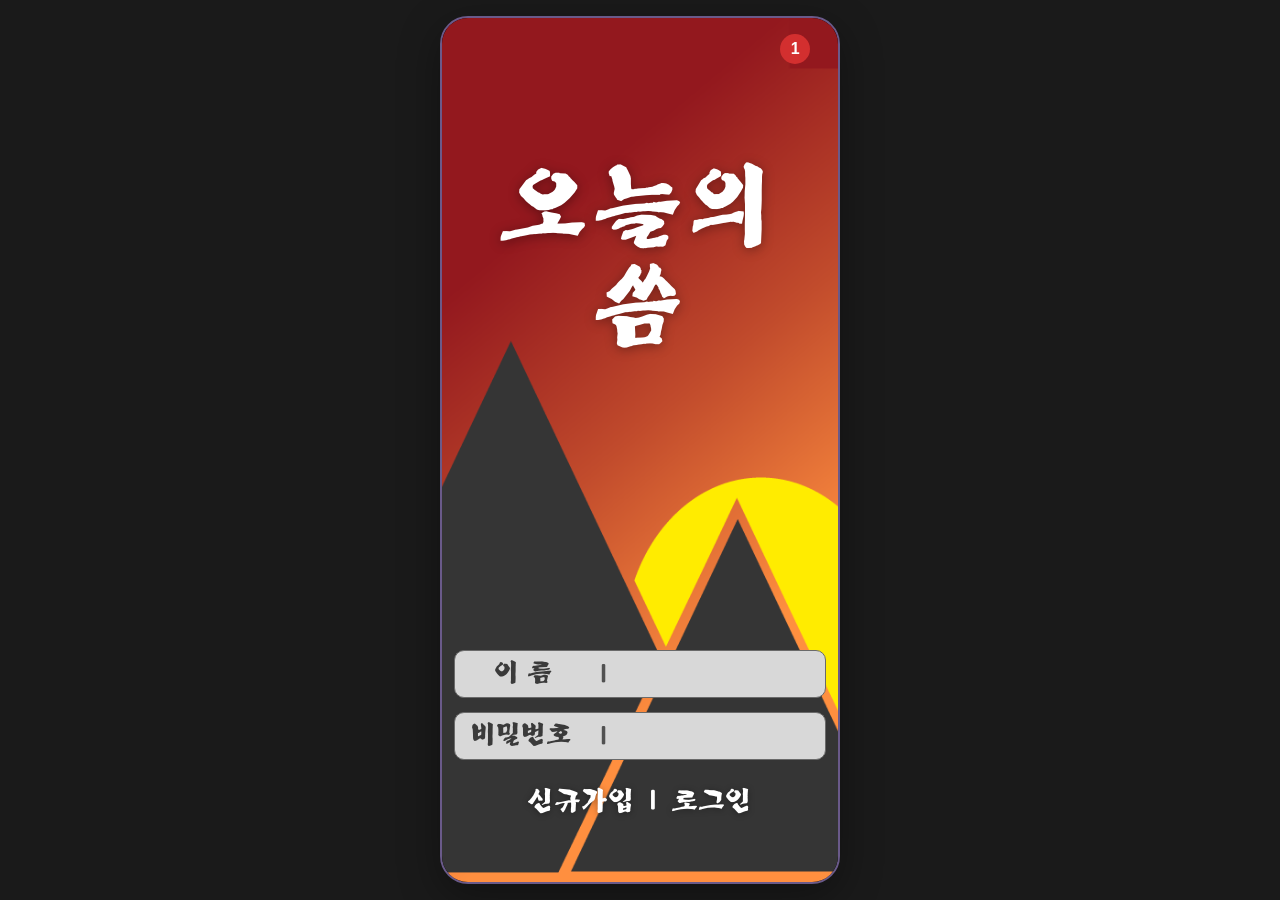
<file: index.html>
<!DOCTYPE html>
<html lang="ko">
  <head>
    <meta charset="UTF-8" />
    <meta
      name="viewport"
      content="width=device-width, initial-scale=1, viewport-fit=cover"
    />
    
    <meta name="theme-color" content="#5c0e14" />
    <meta name="mobile-web-app-capable" content="yes" />
    <meta name="apple-mobile-web-app-capable" content="yes" />
    <meta name="apple-mobile-web-app-status-bar-style" content="black-translucent" />
    <meta name="apple-mobile-web-app-title" content="오늘의 씀" />
    <link rel="manifest" href="manifest.webmanifest" />
    <link rel="apple-touch-icon" href="icon-192.png" />
    <title>오늘의 씀</title>
    <link rel="stylesheet" href="style.css" />
  </head>
  <body>
    <div class="phone">
      <main class="login-screen" data-screen="1">
        <img
          class="login-bg"
          src="login-bg.png?v=12"
          alt=""
          aria-hidden="true"
        />
        <span class="screen-badge" aria-hidden="true">1</span>

        <header class="brand">
          <h1>오늘의 씀</h1>
        </header>

        <div class="login-form" id="loginForm" data-lpignore="true" data-1p-ignore="true">
          <div class="field" id="fieldId" data-lpignore="true">
            <span class="sr-only">이름</span>
            <span class="field-label field-label-name" aria-hidden="true">이 름</span>
            <span class="field-divider" aria-hidden="true">|</span>
            <div
              class="field-edit"
              id="loginId"
              role="textbox"
              aria-label="이름"
              contenteditable="true"
              inputmode="text"
              spellcheck="false"
              autocorrect="off"
              autocapitalize="off"
              data-lpignore="true"
              data-1p-ignore="true"
            ></div>
          </div>

          <div class="field" id="fieldPw" data-lpignore="true">
            <span class="sr-only">비밀번호</span>
            <span class="field-label" aria-hidden="true">비밀번호</span>
            <span class="field-divider" aria-hidden="true">|</span>
            <div
              class="field-edit field-secret"
              id="loginPw"
              role="textbox"
              aria-label="비밀번호"
              contenteditable="true"
              inputmode="text"
              spellcheck="false"
              autocorrect="off"
              autocapitalize="off"
              data-lpignore="true"
              data-1p-ignore="true"
            ></div>
          </div>

          <div class="actions">
            <a href="signup.html" class="action-link" id="signupLink">신규가입</a>
            <span class="action-divider" aria-hidden="true">|</span>
            <button type="button" class="action-link action-btn" id="loginBtn">
              로그인
            </button>
          </div>
        </div>
      </main>
    </div>

    <script src="auth.js?v=15"></script>
    <script src="login.js?v=15"></script>
    <script src="pwa.js?v=15"></script>
  </body>
</html>
</file>
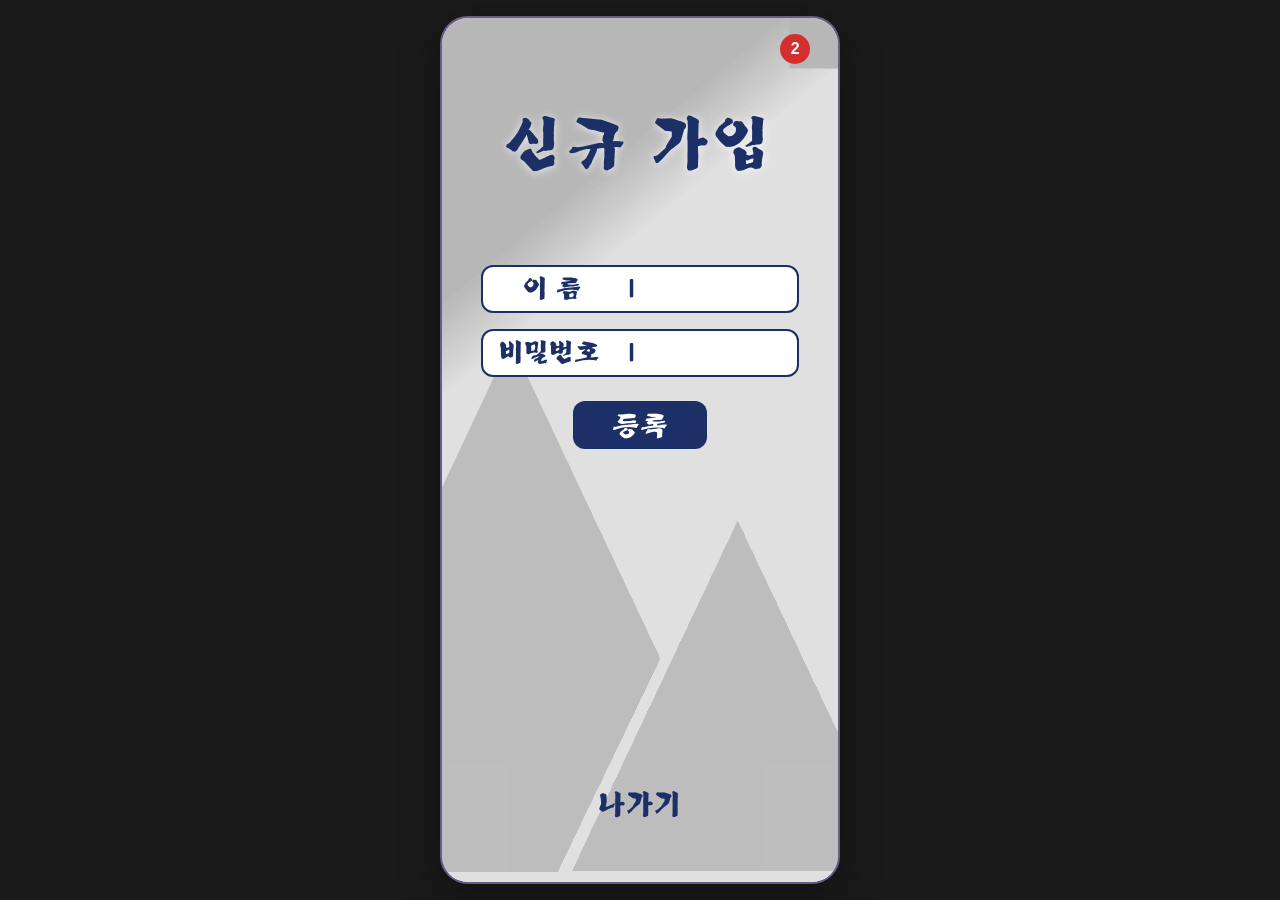
<file: signup.html>
<!DOCTYPE html>
<html lang="ko">
  <head>
    <meta charset="UTF-8" />
    <meta
      name="viewport"
      content="width=device-width, initial-scale=1, viewport-fit=cover"
    />
    
    <meta name="theme-color" content="#5c0e14" />
    <meta name="mobile-web-app-capable" content="yes" />
    <meta name="apple-mobile-web-app-capable" content="yes" />
    <meta name="apple-mobile-web-app-status-bar-style" content="black-translucent" />
    <meta name="apple-mobile-web-app-title" content="오늘의 씀" />
    <link rel="manifest" href="manifest.webmanifest" />
    <link rel="apple-touch-icon" href="icon-192.png" />
    <title>신규 가입 - 오늘의 씀</title>
    <link rel="stylesheet" href="style.css" />
  </head>
  <body>
    <div class="phone">
      <!-- 2번 화면: 신규 가입 -->
      <main class="signup-screen" data-screen="2">
        <img
          class="screen-bg-gray"
          src="login-bg.png?v=12"
          alt=""
          aria-hidden="true"
        />

        <span class="screen-badge" aria-hidden="true">2</span>

        <header class="signup-brand">
          <h1>신규 가입</h1>
        </header>

        <form class="signup-form" id="signupForm" autocomplete="off">
          <label class="field field-signup">
            <span class="sr-only">이름</span>
            <span class="field-label field-label-name" aria-hidden="true"
              >이 름</span
            >
            <span class="field-divider" aria-hidden="true">|</span>
            <input type="text" name="name" required />
          </label>

          <label class="field field-signup">
            <span class="sr-only">비밀번호</span>
            <span class="field-label" aria-hidden="true">비밀번호</span>
            <span class="field-divider" aria-hidden="true">|</span>
            <input type="password" name="password" required />
          </label>

          <button type="submit" class="signup-submit">등록</button>
        </form>

        <a href="index.html" class="signup-exit" id="exitLink">나가기</a>
      </main>
    </div>

    <script src="auth.js"></script>
    <script src="signup.js"></script>
      <script src="pwa.js"></script>
  </body>
</html>
</file>
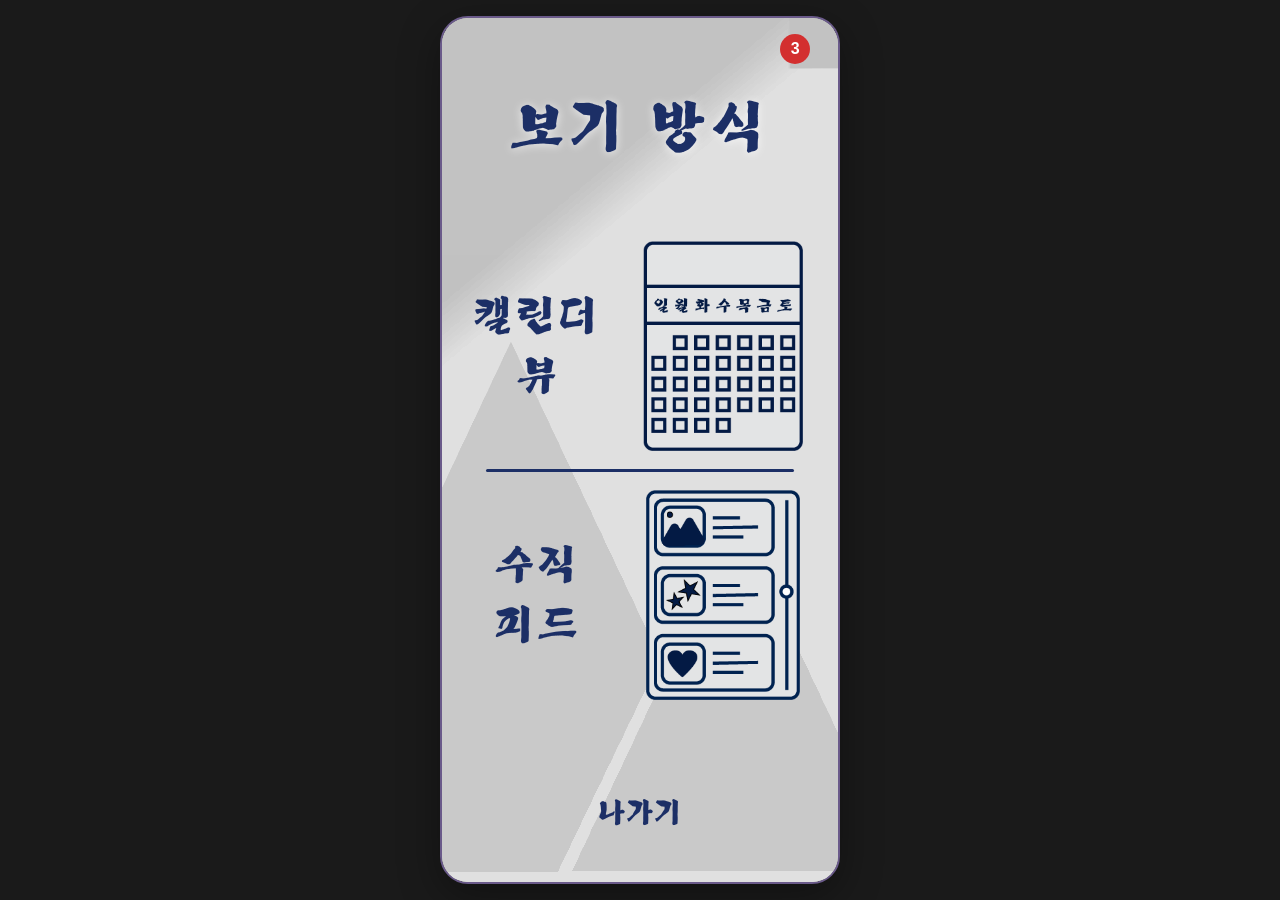
<file: view.html>
<!DOCTYPE html>
<html lang="ko">
  <head>
    <meta charset="UTF-8" />
    <meta
      name="viewport"
      content="width=device-width, initial-scale=1, viewport-fit=cover"
    />
    
    <meta name="theme-color" content="#5c0e14" />
    <meta name="mobile-web-app-capable" content="yes" />
    <meta name="apple-mobile-web-app-capable" content="yes" />
    <meta name="apple-mobile-web-app-status-bar-style" content="black-translucent" />
    <meta name="apple-mobile-web-app-title" content="오늘의 씀" />
    <link rel="manifest" href="manifest.webmanifest" />
    <link rel="apple-touch-icon" href="icon-192.png" />
    <title>보기 방식 - 오늘의 씀</title>
    <link rel="stylesheet" href="style.css" />
  </head>
  <body>
    <div class="phone">
      <!-- 3번 화면: 보기 방식 -->
      <main class="view-screen" data-screen="3" data-mode="default">
        <img
          class="screen-bg-gray"
          src="login-bg.png?v=12"
          alt=""
          aria-hidden="true"
        />

        <span class="screen-badge" aria-hidden="true">3</span>

        <header class="view-brand">
          <h1>보기 방식</h1>
        </header>

        <div class="view-options">
          <button
            type="button"
            class="view-option"
            id="btnCalendar"
            aria-label="캘린더 뷰"
          >
            <span class="view-option-label view-option-label-calendar">
              <span class="view-cal-row">
                <span>캘린</span><span>더</span>
              </span>
              <span>뷰</span>
            </span>
            <img
              class="view-option-icon"
              id="iconCalendar"
              src="s3-cal-plain.png?v=3"
              alt=""
            />
          </button>

          <div class="view-divider" aria-hidden="true"></div>

          <button
            type="button"
            class="view-option"
            id="btnFeed"
            aria-label="수직 피드"
          >
            <span class="view-option-label">
              <span>수직</span>
              <span>피드</span>
            </span>
            <img
              class="view-option-icon"
              id="iconFeed"
              src="s3-feed-plain.png?v=3"
              alt=""
            />
          </button>
        </div>

        <a href="index.html" class="view-exit" id="viewExit">나가기</a>
      </main>
    </div>

    <script src="view.js"></script>
      <script src="pwa.js"></script>
  </body>
</html>
</file>
<file: style.css>
﻿@font-face {
  font-family: "양재백두체";
  src: url("./YangjaeBaekduB.ttf") format("truetype");
  font-weight: normal;
  font-style: normal;
  font-display: swap;
}

:root {
  --bg: #6b1018;
  --field-bg: #d8d8d8;
  --field-text: #3a3a3a;
  --white: #ffffff;
  --phone-max: 430px;
  --phone-frame: #6a5a8a;
  --font-main: "양재백두체", "양재백두체B", sans-serif;
}

*,
*::before,
*::after {
  box-sizing: border-box;
  margin: 0;
  padding: 0;
}

html {
  height: 100%;
  height: -webkit-fill-available;
}

html,
body {
  width: 100%;
  max-width: 100%;
  height: 100%;
  overflow: hidden;
  overscroll-behavior: none;
  touch-action: manipulation;
}

body {
  position: fixed;
  inset: 0;
  min-height: 100%;
  min-height: 100vh;
  min-height: 100dvh;
  min-height: -webkit-fill-available;
  display: flex;
  justify-content: center;
  align-items: stretch;
  padding: 0;
  background: #1a1a1a;
  font-family: var(--font-main);
  -webkit-font-smoothing: antialiased;
  -webkit-tap-highlight-color: transparent;
}

/* 모바일 기본 UI 폰트 덮어쓰기 */
button,
input,
textarea,
select {
  font-family: var(--font-main);
}

/* 모바일: 화면 전체를 앱 프레임으로 사용 */
.phone {
  width: 100%;
  max-width: var(--phone-max);
  height: 100%;
  min-height: 100%;
  position: relative;
  overflow: hidden;
  overscroll-behavior: none;
  border: none;
  border-radius: 0;
  box-shadow: none;
  background: #000;
  flex: 1 1 auto;
}

.phone > main {
  width: 100%;
  height: 100%;
  min-height: 100%;
  overflow: hidden;
  overscroll-behavior: none;
}

/* PC/태블릿: 스마트폰 비율 프레임 */
@media (min-width: 500px) {
  body {
    align-items: center;
    padding: 16px;
    min-height: 100vh;
    min-height: 100dvh;
  }

  .phone {
    flex: 0 0 auto;
    width: min(430px, calc((100vh - 32px) * 9 / 19.5));
    width: min(430px, calc((100dvh - 32px) * 9 / 19.5));
    height: min(900px, calc(100vh - 32px));
    height: min(900px, calc(100dvh - 32px));
    min-height: 0;
    border: 2px solid var(--phone-frame);
    border-radius: 28px;
    box-shadow: 0 12px 40px rgba(0, 0, 0, 0.35);
  }

  .phone > main {
    min-height: 100%;
    height: 100%;
  }
}


.login-screen {
  position: relative;
  width: 100%;
  height: 100%;
  min-height: 100%;
  display: flex;
  flex-direction: column;
  overflow: hidden;
  background: transparent;
}

.login-bg {
  position: absolute;
  inset: 0;
  width: 100%;
  height: 100%;
  object-fit: cover;
  object-position: center bottom;
  z-index: 0;
  pointer-events: none;
  user-select: none;
}

.screen-badge {
  position: absolute;
  top: 16px;
  right: 28px;
  z-index: 3;
  width: 30px;
  height: 30px;
  border-radius: 50%;
  background: #d32f2f;
  color: #fff;
  font-size: 1rem;
  font-weight: 700;
  line-height: 30px;
  text-align: center;
  font-family: "Malgun Gothic", "Apple SD Gothic Neo", sans-serif;
  pointer-events: none;
  user-select: none;
}

.brand {
  position: relative;
  z-index: 2;
  text-align: center;
  padding-top: clamp(88px, 18vh, 140px);
  background: transparent;
}

.brand h1 {
  color: var(--white);
  font-size: clamp(4.2rem, 18vw, 5.6rem);
  font-weight: 400;
  letter-spacing: 0.04em;
  line-height: 1.1;
  text-shadow: 0 2px 12px rgba(0, 0, 0, 0.35);
  background: transparent;
}

.login-form {
  position: relative;
  z-index: 2;
  width: 100%;
  margin-top: auto;
  padding: 0 3% clamp(36px, 8vh, 64px);
  display: flex;
  flex-direction: column;
  gap: 14px;
}

.field {
  display: flex;
  align-items: center;
  gap: 8px;
  width: 100%;
  max-width: 100%;
  height: 48px;
  padding: 0 16px;
  background: var(--field-bg);
  border: 1.5px solid #6a6a6a;
  border-radius: 10px;
  color: var(--field-text);
  cursor: text;
}

.field-label {
  flex: 0 0 4.8em;
  width: 4.8em;
  font-size: 1.55rem;
  line-height: 1;
  color: var(--field-text);
  text-align: left;
  white-space: nowrap;
}

.field-label-name {
  padding-left: 0.95em;
  box-sizing: border-box;
}

.field-divider {
  flex-shrink: 0;
  width: 0.5em;
  margin-right: 4px;
  font-size: 1.4rem;
  color: var(--field-text);
  opacity: 0.85;
  text-align: center;
}

.field input,
.field-edit {
  flex: 1;
  min-width: 0;
  height: 100%;
  border: none;
  outline: none;
  background: transparent;
  font-family: var(--font-main);
  font-size: 1.55rem;
  color: var(--field-text);
  caret-color: var(--field-text);
}

.field-edit {
  display: block;
  box-sizing: border-box;
  height: 48px;
  /* 첫 포커스/입력 중 커서 높이를 글자 크기로 통일, 패딩으로 세로 중앙 */
  font-size: 1.55rem;
  line-height: 1.55rem;
  padding: calc((48px - 1.55rem) / 2) 0;
  margin: 0;
  white-space: nowrap;
  overflow: hidden;
  -webkit-user-select: text;
  user-select: text;
}

.field-edit:empty::before {
  content: "\200b";
  font: inherit;
  line-height: inherit;
}

.field-edit:focus {
  outline: none;
}

/* contenteditable 비밀번호: JS로 ● 표시 (input 미사용) */
.field-edit.field-secret {
  letter-spacing: 0.08em;
}

.field input::placeholder {
  color: transparent;
}

.actions {
  display: flex;
  justify-content: center;
  align-items: center;
  gap: 10px;
  margin-top: 10px;
}

.action-link,
.action-btn {
  font-family: var(--font-main);
  font-size: 1.65rem;
  color: var(--white);
  text-decoration: none;
  background: none;
  border: none;
  cursor: pointer;
  line-height: 1;
  padding: 4px 2px;
  text-shadow: 0 1px 6px rgba(0, 0, 0, 0.35);
}

.action-link:active,
.action-btn:active {
  opacity: 0.75;
}

.action-divider {
  color: var(--white);
  font-size: 1.5rem;
  line-height: 1;
}

.sr-only {
  position: absolute;
  width: 1px;
  height: 1px;
  padding: 0;
  margin: -1px;
  overflow: hidden;
  clip: rect(0, 0, 0, 0);
  white-space: nowrap;
  border: 0;
}

/* ===== 2번 화면: 신규 가입 ===== */
.signup-screen {
  --signup-blue: #1c2f66;
  --signup-bg: #d8d8d8;
  position: relative;
  width: 100%;
  height: 100%;
  min-height: 100%;
  display: flex;
  flex-direction: column;
  align-items: center;
  overflow: hidden;
  background: #f4f4f4;
}

/* 1번 로그인 배경을 흑백으로 2·3번에 사용 */
.screen-bg-gray {
  position: absolute;
  inset: 0;
  width: 100%;
  height: 100%;
  object-fit: cover;
  object-position: center bottom;
  filter: grayscale(1) brightness(3.9) contrast(0.75);
  opacity: 0.95;
  z-index: 0;
  pointer-events: none;
  user-select: none;
}

/* 3번 화면만 바탕 명도 살짝 높임 */
.view-screen .screen-bg-gray {
  filter: grayscale(1) brightness(4.2) contrast(0.75);
}

.signup-landscape {
  position: absolute;
  left: 0;
  right: 0;
  bottom: 0;
  height: 55%;
  z-index: 0;
  pointer-events: none;
}

.signup-mountains {
  width: 100%;
  height: 100%;
  display: block;
}

.signup-brand {
  position: relative;
  z-index: 2;
  text-align: center;
  padding-top: clamp(56px, 12vh, 96px);
}

.signup-brand h1 {
  color: var(--signup-blue);
  font-size: clamp(2.8rem, 12vw, 3.6rem);
  font-weight: 400;
  letter-spacing: 0.06em;
  line-height: 1.1;
  text-shadow: 0 1px 10px rgba(255, 255, 255, 0.75);
}

.signup-form {
  position: relative;
  z-index: 2;
  width: 100%;
  margin-top: clamp(48px, 10vh, 88px);
  padding: 0 10%;
  display: flex;
  flex-direction: column;
  align-items: center;
  gap: 16px;
}

.field-signup {
  width: 100%;
  background: #fff;
  border: 2px solid var(--signup-blue);
  border-radius: 12px;
  color: var(--signup-blue);
}

.field-signup .field-label,
.field-signup .field-divider {
  color: var(--signup-blue);
  opacity: 1;
}

.field-signup input {
  color: var(--signup-blue);
  caret-color: var(--signup-blue);
}

.signup-submit {
  margin-top: 8px;
  min-width: 42%;
  height: 48px;
  padding: 0 28px;
  border: none;
  border-radius: 12px;
  background: var(--signup-blue);
  color: #fff;
  font-family: var(--font-main);
  font-size: 1.7rem;
  cursor: pointer;
  line-height: 1;
}

.signup-submit:active {
  opacity: 0.85;
}

.signup-exit {
  position: relative;
  z-index: 2;
  margin-top: auto;
  margin-bottom: clamp(36px, 8vh, 64px);
  color: var(--signup-blue);
  font-size: 1.7rem;
  text-decoration: none;
  line-height: 1;
}

.signup-exit:active {
  opacity: 0.75;
}

/* ===== 3번 화면: 보기 방식 ===== */
.view-screen {
  --view-blue: #1c2f66;
  position: relative;
  width: 100%;
  height: 100%;
  min-height: 100%;
  display: flex;
  flex-direction: column;
  align-items: center;
  overflow: hidden;
  background: #f4f4f4;
}

.view-landscape {
  position: absolute;
  left: 0;
  right: 0;
  bottom: 0;
  height: 48%;
  z-index: 0;
  pointer-events: none;
}

.view-mountains {
  width: 100%;
  height: 100%;
  display: block;
}

.view-brand {
  position: relative;
  z-index: 2;
  text-align: center;
  padding-top: clamp(48px, 10vh, 80px);
}

.view-brand h1 {
  color: var(--view-blue);
  font-size: clamp(2.6rem, 11vw, 3.4rem);
  font-weight: 400;
  letter-spacing: 0.08em;
  line-height: 1.1;
  text-shadow: 0 1px 10px rgba(255, 255, 255, 0.75);
}

.view-options {
  position: relative;
  z-index: 2;
  width: 100%;
  flex: 1;
  display: flex;
  flex-direction: column;
  justify-content: center;
  padding: 0 6% 4%;
  gap: 0;
}

.view-option {
  display: grid;
  grid-template-columns: minmax(5.5em, 28%) minmax(0, 1fr);
  align-items: center;
  justify-items: center;
  gap: 8px;
  width: 100%;
  min-height: 28%;
  padding: 18px 3% 18px 8%;
  border: none;
  background: transparent;
  cursor: pointer;
  font-family: var(--font-main);
  color: var(--view-blue);
  -webkit-tap-highlight-color: transparent;
}

.view-option-label {
  display: flex;
  flex-direction: column;
  align-items: center;
  justify-content: center;
  gap: 0.45em;
  width: 100%;
  font-size: clamp(1.9rem, 8vw, 2.5rem);
  line-height: 1.05;
  letter-spacing: 0.04em;
  text-align: center;
}

.view-option-label-calendar {
  align-items: center;
  text-align: center;
}

.view-cal-row {
  display: flex;
  flex-direction: row;
  flex-wrap: nowrap;
  align-items: baseline;
  justify-content: center;
  gap: 0;
  white-space: nowrap;
}

.view-option-label-calendar > span:last-child {
  align-self: center;
}

.view-option-icon {
  width: min(100%, 190px);
  height: auto;
  max-height: 210px;
  object-fit: contain;
  display: block;
  justify-self: end;
  transform: translateX(14px);
  pointer-events: none;
  user-select: none;
}

.view-divider {
  width: 88%;
  height: 3px;
  margin: 0 auto;
  background: var(--view-blue);
  border-radius: 2px;
}

.view-exit {
  position: relative;
  z-index: 3;
  margin-top: auto;
  margin-bottom: clamp(32px, 7vh, 56px);
  color: var(--view-blue);
  font-size: 1.7rem;
  text-decoration: none;
  line-height: 1;
}

.view-exit:active {
  opacity: 0.75;
}

.view-option:active {
  opacity: 0.88;
}

/* ===== 4번 화면: 캘린더 ===== */
.calendar-screen {
  --cal-blue: #1c2f66;
  --cal-mark: #f3c39a;
  position: relative;
  width: 100%;
  height: 100%;
  min-height: 100%;
  display: flex;
  flex-direction: column;
  overflow: hidden;
  background: #fff;
  color: var(--cal-blue);
}

.calendar-header {
  position: relative;
  z-index: 4;
  display: flex;
  align-items: center;
  justify-content: space-between;
  gap: 8px;
  padding: 14% 5% 1.2%;
  font-size: clamp(1.8rem, 7.5vw, 2.4rem);
  line-height: 1;
  flex-shrink: 0;
}

.calendar-select {
  position: relative;
  display: flex;
  align-items: center;
  gap: 8px;
}

.calendar-select-value {
  line-height: 1;
  cursor: pointer;
  -webkit-tap-highlight-color: transparent;
  user-select: none;
}

.calendar-nav {
  display: flex;
  flex-direction: column;
  align-items: center;
  justify-content: center;
  gap: 6px;
  padding: 4px;
  border: none;
  background: transparent;
  cursor: pointer;
  -webkit-tap-highlight-color: transparent;
}

.calendar-tri {
  width: 0;
  height: 0;
  border-left: 8px solid transparent;
  border-right: 8px solid transparent;
}

.calendar-tri-up {
  border-bottom: 10px solid var(--cal-blue);
}

.calendar-tri-down {
  border-top: 10px solid var(--cal-blue);
}

.calendar-dropdown {
  position: absolute;
  top: calc(100% + 6px);
  left: 0;
  z-index: 50;
  min-width: 7.5em;
  max-height: min(220px, 40vh);
  overflow-x: hidden;
  overflow-y: scroll;
  -webkit-overflow-scrolling: touch;
  overscroll-behavior: contain;
  touch-action: pan-y;
  margin: 0;
  padding: 6px 0;
  list-style: none;
  background: #fff;
  border: 1.5px solid var(--cal-blue);
  border-radius: 10px;
  box-shadow: 0 8px 20px rgba(0, 0, 0, 0.16);
}

.calendar-select-year .calendar-dropdown,
.calendar-select-month .calendar-dropdown {
  /* 월과 동일한 스크롤 동작 */
  overflow-y: scroll;
}

.calendar-select-month .calendar-dropdown {
  left: auto;
  right: 0;
}

.calendar-dropdown.is-fixed {
  position: fixed;
  z-index: 1000;
}

.calendar-dropdown button {
  display: block;
  width: 100%;
  padding: 0.45em 0.9em;
  border: none;
  background: transparent;
  color: var(--cal-blue);
  font-family: var(--font-main);
  font-size: 1.15rem;
  text-align: left;
  cursor: pointer;
  line-height: 1.2;
}

.calendar-dropdown button.is-selected,
.calendar-dropdown button:active {
  background: #eef2ff;
}

.calendar-weekdays {
  display: grid;
  grid-template-columns: repeat(7, 1fr);
  align-items: center;
  flex: 1 1 0;
  min-height: 0;
  margin: 1.1em 5% 0.35em;
  padding: 0 0.2em;
  background: var(--cal-blue);
  color: #fff;
  font-size: clamp(1.35rem, 5.6vw, 1.7rem);
  text-align: center;
  line-height: 1;
}

.calendar-grid {
  flex: 6 1 0;
  display: flex;
  flex-direction: column;
  gap: 0.35em;
  margin: 0 5% 0;
  min-height: 0;
}

.calendar-row {
  flex: 1 1 0;
  display: grid;
  grid-template-columns: repeat(7, 1fr);
  align-items: center;
  border: 1.5px solid var(--cal-blue);
  min-height: 0;
}

.calendar-day {
  display: flex;
  align-items: center;
  justify-content: center;
  width: 100%;
  height: 100%;
  border: none;
  background: transparent;
  font-family: var(--font-main);
  font-size: clamp(1.2rem, 5vw, 1.55rem);
  color: #1a1a1a;
  line-height: 1;
  cursor: pointer;
  -webkit-tap-highlight-color: transparent;
}

.calendar-day.is-other {
  color: #9a9a9a;
}

.calendar-day.is-today {
  color: #d32f2f;
  font-weight: 700;
}

.calendar-day.is-today.is-other {
  color: #ef9a9a;
}

.calendar-day.is-mark {
  background: var(--cal-mark);
}

.calendar-day:active {
  opacity: 0.7;
}

.calendar-footer {
  display: flex;
  justify-content: center;
  align-items: center;
  gap: 0.55em;
  margin-top: auto;
  padding: 4% 0 6%;
  font-size: clamp(1.35rem, 5.5vw, 1.7rem);
  line-height: 1;
  flex-shrink: 0;
}

.calendar-footer a {
  color: var(--cal-blue);
  text-decoration: none;
}

.calendar-footer a:active {
  opacity: 0.75;
}

/* ===== 5번 화면: 일기 작성 ===== */
.diary-screen {
  --diary-blue: #1c2f66;
  --diary-soft: #cfe7f5;
  position: relative;
  width: 100%;
  height: 100%;
  min-height: 100%;
  display: flex;
  flex-direction: column;
  gap: 0.55em;
  padding: 12% 5% 4%;
  overflow-x: hidden;
  overflow-y: auto;
  -webkit-overflow-scrolling: touch;
  overscroll-behavior: contain;
  background: #fff;
  color: var(--diary-blue);
}

.diary-date-wrap {
  position: relative;
}

.diary-date {
  width: 100%;
  border: 1.5px solid var(--diary-blue);
  padding: 0.45em 0.5em;
  text-align: center;
  font-size: clamp(1.25rem, 5.2vw, 1.6rem);
  line-height: 1.15;
  background: #fff;
  color: var(--diary-blue);
  font-family: var(--font-main);
  cursor: default;
}

.diary-screen[data-screen="7"] .diary-date {
  cursor: pointer;
}

.diary-date-input {
  position: absolute;
  left: 50%;
  top: calc(100% + 4px);
  transform: translateX(-50%);
  z-index: 5;
  width: min(90%, 260px);
  padding: 0.45em 0.55em;
  border: 1.5px solid var(--diary-blue);
  border-radius: 8px;
  background: #fff;
  color: var(--diary-blue);
  font-family: var(--font-main);
  font-size: 1.05rem;
  display: none;
  box-shadow: 0 8px 18px rgba(0, 0, 0, 0.14);
}

.diary-date-input.is-open {
  display: block;
}

.diary-title-row {
  display: grid;
  grid-template-columns: 4.2em 1fr;
  border: 1.5px solid var(--diary-blue);
  min-height: 2.4em;
}

.diary-title-label {
  display: flex;
  align-items: center;
  justify-content: center;
  background: var(--diary-soft);
  border-right: 1.5px solid var(--diary-blue);
  font-size: 1.25rem;
}

.diary-title-input {
  width: 100%;
  border: none;
  outline: none;
  padding: 0 0.7em;
  background: #fff;
  color: var(--diary-blue);
  font-family: var(--font-main);
  font-size: 1.25rem;
}

.diary-photo {
  position: relative;
  display: flex;
  align-items: center;
  justify-content: center;
  width: 100%;
  height: 28%;
  min-height: 120px;
  border: 1.5px solid var(--diary-blue);
  background: var(--diary-soft);
  color: var(--diary-blue);
  font-family: var(--font-main);
  font-size: clamp(1.25rem, 5vw, 1.55rem);
  cursor: default;
  overflow: hidden;
  -webkit-tap-highlight-color: transparent;
}

.diary-photo-preview {
  position: absolute;
  inset: 0;
  width: 100%;
  height: 100%;
  object-fit: cover;
}

.diary-photo-text {
  position: relative;
  z-index: 1;
  display: inline-flex;
  align-items: center;
  justify-content: center;
  gap: 0.45em;
}

.diary-photo-pick {
  border: none;
  background: transparent;
  padding: 0.15em 0.1em;
  font-family: inherit;
  font-size: inherit;
  color: inherit;
  cursor: pointer;
  line-height: 1;
  -webkit-tap-highlight-color: transparent;
}

.diary-photo-pick:active {
  opacity: 0.7;
}

.diary-photo-sep {
  opacity: 0.85;
}

.diary-content,
.diary-note {
  width: 100%;
  border: 1.5px solid var(--diary-blue);
  outline: none;
  resize: none;
  padding: 0.55em 0.7em;
  background: #fff;
  color: var(--diary-blue);
  font-family: var(--font-main);
  font-size: 1.1rem;
  line-height: 1.35;
}

.diary-content {
  flex: 1;
  min-height: 18%;
}

.diary-note {
  height: 12%;
  min-height: 48px;
}

.diary-actions {
  display: grid;
  grid-template-columns: 1fr 1fr;
  gap: 0.7em;
  margin-top: 0.2em;
  position: sticky;
  bottom: 0;
  z-index: 4;
  padding: 0.15em 0 0;
  background: #fff;
}

.diary-btn {
  height: 2.5em;
  border: 1.5px solid var(--diary-blue);
  border-radius: 4px;
  background: var(--diary-soft);
  color: var(--diary-blue);
  font-family: var(--font-main);
  font-size: clamp(1.2rem, 5vw, 1.5rem);
  cursor: pointer;
  line-height: 1;
}

.diary-btn:active {
  opacity: 0.8;
}

.diary-delete-wrap {
  display: flex;
  justify-content: center;
  margin-top: -0.25em;
}

.diary-delete-wrap .diary-btn {
  width: calc((100% - 0.7em) / 2);
}

.diary-exit {
  align-self: center;
  margin-top: 0.15em;
  color: var(--diary-blue);
  font-size: 1.45rem;
  text-decoration: none;
  line-height: 1;
}

.app-dialog {
  position: fixed;
  inset: 0;
  z-index: 100;
  display: flex;
  align-items: center;
  justify-content: center;
  padding: 24px;
  background: rgba(0, 0, 0, 0.45);
}

.app-dialog[hidden] {
  display: none;
}

.app-dialog-card {
  width: min(100%, 320px);
  padding: 1.3em 1.1em 1em;
  border-radius: 12px;
  background: #fff;
  color: #1c2f66;
  box-shadow: 0 10px 30px rgba(0, 0, 0, 0.25);
}

.app-dialog-message {
  margin: 0 0 1em;
  text-align: center;
  font-family: var(--font-main);
  font-size: 1.15rem;
  line-height: 1.45;
  white-space: pre-line;
}

.app-dialog-actions {
  display: grid;
  grid-template-columns: 1fr 1fr;
  gap: 0.6em;
}

.app-dialog-actions-single {
  grid-template-columns: 1fr;
}

.app-dialog-btn {
  height: 2.4em;
  border: 1.5px solid #1c2f66;
  border-radius: 8px;
  background: #cfe7f5;
  color: #1c2f66;
  font-family: var(--font-main);
  font-size: 1.15rem;
  cursor: pointer;
}

.app-dialog-btn:active {
  opacity: 0.8;
}

.diary-exit:active {
  opacity: 0.75;
}

.diary-footer {
  display: flex;
  justify-content: center;
  align-items: center;
  gap: 0.55em;
  margin-top: 0.15em;
  font-size: 1.45rem;
  line-height: 1;
}

.diary-footer a {
  color: var(--diary-blue);
  text-decoration: none;
}

.diary-footer a:active {
  opacity: 0.75;
}

/* ===== 6번 화면: 수직 피드 ===== */
.feed-screen {
  --feed-blue: #1c2f66;
  --feed-soft: #cfe7f5;
  position: relative;
  width: 100%;
  height: 100%;
  min-height: 100%;
  display: flex;
  flex-direction: column;
  padding: 12% 5% 4%;
  overflow: hidden;
  background: #fff;
  color: var(--feed-blue);
}

.feed-list {
  flex: 1;
  min-height: 0;
  overflow-x: hidden;
  overflow-y: auto;
  -webkit-overflow-scrolling: touch;
  overscroll-behavior: contain;
  touch-action: pan-y;
  display: flex;
  flex-direction: column;
  gap: 0.85em;
  padding-bottom: 0.4em;
}

.feed-empty {
  margin: 2em 0;
  text-align: center;
  font-size: 1.3rem;
  color: var(--feed-blue);
}

.feed-card {
  display: flex;
  flex-direction: column;
  gap: 0.35em;
  cursor: pointer;
  -webkit-tap-highlight-color: transparent;
}

.feed-date,
.feed-title-row,
.feed-body > *,
.feed-verse {
  border: 1.5px solid var(--feed-blue);
}

.feed-date {
  padding: 0.4em 0.5em;
  text-align: center;
  font-size: clamp(1.15rem, 4.8vw, 1.45rem);
  line-height: 1.15;
}

.feed-title-row {
  display: grid;
  grid-template-columns: 3.6em 1fr;
  min-height: 2.2em;
}

.feed-title-label {
  display: flex;
  align-items: center;
  justify-content: center;
  background: var(--feed-soft);
  border-right: 1.5px solid var(--feed-blue);
  font-size: 1.15rem;
}

.feed-title-text {
  display: flex;
  align-items: center;
  padding: 0 0.65em;
  font-size: 1.15rem;
}

.feed-body {
  display: grid;
  grid-template-columns: 1fr 1fr;
  gap: 0.35em;
  min-height: 6.5em;
}

.feed-photo,
.feed-content {
  min-height: 6.5em;
}

.feed-photo {
  background: var(--feed-soft);
  overflow: hidden;
}

.feed-photo img {
  width: 100%;
  height: 100%;
  object-fit: cover;
  display: block;
}

.feed-content {
  padding: 0.45em 0.55em;
  font-size: 1rem;
  line-height: 1.35;
  overflow: hidden;
  white-space: pre-wrap;
  word-break: break-word;
}

.feed-verse {
  min-height: 2.4em;
  padding: 0.4em 0.55em;
  font-size: 0.95rem;
  line-height: 1.3;
  white-space: pre-wrap;
  word-break: break-word;
}

.feed-new {
  display: flex;
  align-items: center;
  justify-content: center;
  align-self: center;
  width: 42%;
  min-width: 7em;
  height: 2.4em;
  margin: 0.55em 0 0.35em;
  border: 1.5px solid var(--feed-blue);
  background: var(--feed-soft);
  color: var(--feed-blue);
  font-size: clamp(1.2rem, 5vw, 1.5rem);
  text-decoration: none;
  line-height: 1;
  flex-shrink: 0;
}

.feed-new:active {
  opacity: 0.8;
}

.feed-footer {
  display: flex;
  justify-content: center;
  align-items: center;
  gap: 0.55em;
  padding: 2% 0 1%;
  font-size: clamp(1.35rem, 5.5vw, 1.7rem);
  line-height: 1;
  flex-shrink: 0;
}

.feed-footer a {
  color: var(--feed-blue);
  text-decoration: none;
}

.feed-footer a:active {
  opacity: 0.75;
}

/* PC 낮은 높이에서는 프레임 모서리만 조금 줄임 */
@media (min-width: 500px) and (max-height: 700px) {
  .phone {
    border-radius: 16px;
  }
}
</file>
